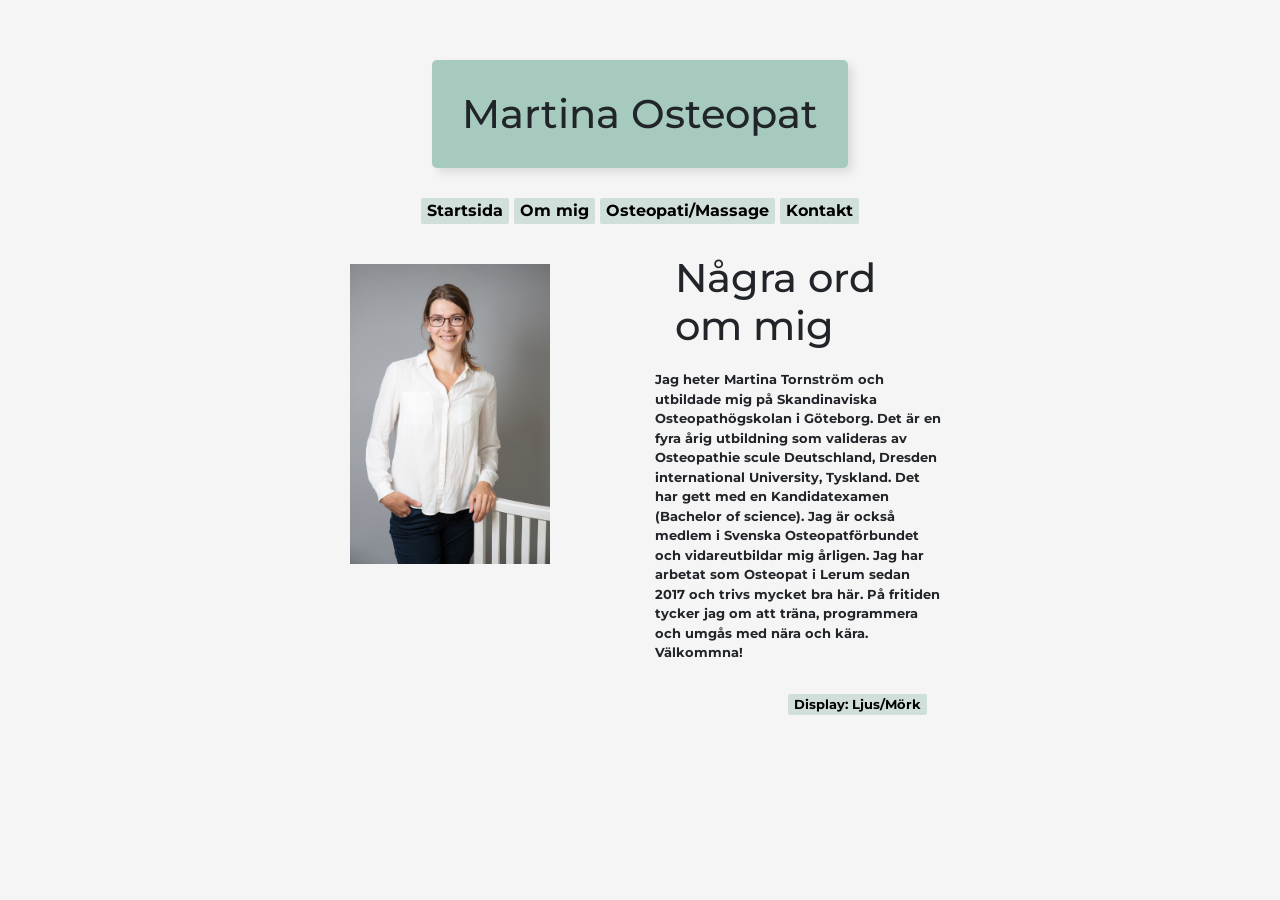
<file: about.html>
<!DOCTYPE html>
<html lang="en">
<head>
    <meta charset="UTF-8">
    <meta http-equiv="X-UA-Compatible" content="IE=edge">
    <meta name="viewport" content="width=device-width, initial-scale=1.0">

    <meta name="description" content='osteopat, about, om'/>
    <meta name="keywords"	content='smärta, värk, stelhet, osteopat, Om mig, Martina Osteopat, about'/>
    <meta property="og:type" content="website"/>
    <meta property="og:title" content="kontakt">

    <title>Om mig</title>

    <link rel="stylesheet" href="css/bootstrap/css/bootstrap.min.css">
    
    <link rel="stylesheet" href="css/style.css">

    <link rel="preconnect" href="https://fonts.googleapis.com">
    <link rel="preconnect" href="https://fonts.gstatic.com" crossorigin>
    <link href="https://fonts.googleapis.com/css2?family=Montserrat:wght@100&display=swap" rel="stylesheet">
    <script src="https://ajax.googleapis.com/ajax/libs/jquery/3.5.1/jquery.min.js"></script>
    <script src="script/script.js"></script>

</head>
<body>
    <header><h1>Martina Osteopat</h1></header>
    <div class="mobile-container">

        <div class="topnav">
          <a href="index.html" class="active">Startsida</a>
          <div id="myLinks">
            <a href="index.html">Startsida</a>
            <a href="about.html">Om mig</a>
            <a href="osteopati.html">Osteopati/Massage</a>
            <a href="Kontakt.html">Kontakt</a>
          </div>
          <a href="javascript:void(0);" class="icon" onclick="mobilmenu()">
            <i class="fa fa-bars"></i>
          </a>
        </div>
    </div>  
   
    <div class="desk-container">
    <nav class="buttons">
        <a href="index.html"><button>Startsida</button></a>
        <a href="about.html"><button>Om mig</button></a>
        <a href="osteopati.html"><button>Osteopati/Massage</button></a>
        <a href="Kontakt.html"><button>Kontakt</button></a>
    </nav>

    </div>
        
   
    <div class="container">
        <div class="row">
               <div  class="col-2 col-md-2" id="picStart"></div>
            
                <div class="col-md-4" style="text-align:center;" id="pics"> 
                  <img width="100%" class="portrait" src="img/Martina Tornström-4567 s.jpg" alt="porträtt på Martina" title="Martina"> 
                </div>

                <div class="col-md-4">
                    <div class="row">
                    <div class="col-md-10">
                        <h1 class="about">Några ord om mig</h1>
                        <p> Jag heter Martina Tornström och utbildade mig på Skandinaviska Osteopathögskolan i Göteborg. Det är en fyra årig utbildning som valideras av Osteopathie scule Deutschland, Dresden international University, Tyskland. Det har gett med en Kandidatexamen (Bachelor of science). Jag är också medlem i Svenska Osteopatförbundet och vidareutbildar mig årligen. Jag har arbetat som Osteopat i Lerum sedan 2017 och trivs mycket bra här. På fritiden tycker jag om att träna, programmera och umgås med nära och kära. Välkommna!</p> 
                        <div class="display">
                          <button id="mode" onclick="darkMode()">Display: Ljus/Mörk</button> 
                        </div>
                        
                    </div>
                    <div class="col-md-2"></div>
                    </div>
                </div>
                <div  class="col-md-2"></div>
            
        </div>  
    </div>

    
</body>
</html>
</file>
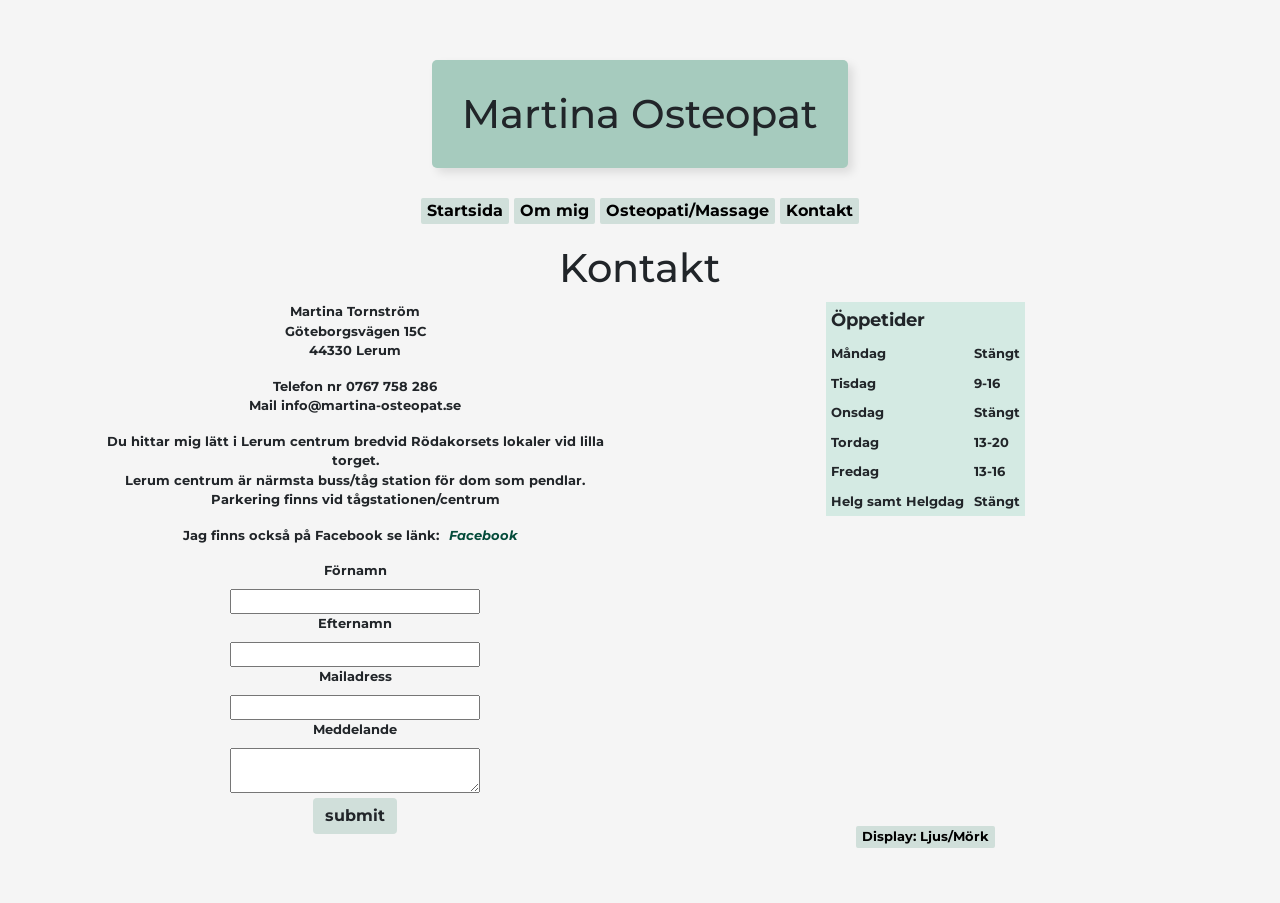
<file: Kontakt.html>
<!DOCTYPE html>
<html lang="en">
<head>
    <meta charset="UTF-8">
    <meta http-equiv="X-UA-Compatible" content="IE=edge">
    <meta name="viewport" content="width=device-width, initial-scale=1.0">

    <meta name="description" content='kontakt, karta, öppetider, adress'/>
    <meta name="keywords"	content='smärta, värk, stelhet, osteopat, karta, map, hitta, öppetider,'/>
    <meta property="og:type" content="website"/>
    <meta property="og:title" content="kontakt">

    <title>Kontakt</title>

    <link rel="stylesheet" href="css/bootstrap/css/bootstrap.min.css">

    <link rel="stylesheet" href="css/style.css">

    <link rel="preconnect" href="https://fonts.googleapis.com">
    <link rel="preconnect" href="https://fonts.gstatic.com" crossorigin>
    <link href="https://fonts.googleapis.com/css2?family=Montserrat:wght@100&display=swap" rel="stylesheet">
    <script src="https://ajax.googleapis.com/ajax/libs/jquery/3.5.1/jquery.min.js"></script>
    <script src="script/script.js"></script>
   
</head>
<body>
    <header><h1>Martina Osteopat</h1></header>
    <div class="mobile-container">

        <div class="topnav">
          <a href="index.html" class="active">Startsida</a>
          <div id="myLinks">
            <a href="index.html">Startsida</a>
            <a href="about.html">Om mig</a>
            <a href="osteopati.html">Osteopati/Massage</a>
            <a href="Kontakt.html">Kontakt</a>
          </div>
          <a href="javascript:void(0);" class="icon" onclick="mobilmenu()">
            <i class="fa fa-bars"></i>
          </a>
        </div>
    </div>  
   
    <div class="desk-container">
    <nav class="buttons">
        <a href="index.html"><button>Startsida</button></a>
        <a href="about.html"><button>Om mig</button></a>
        <a href="osteopati.html"><button>Osteopati/Massage</button></a>
        <a href="Kontakt.html"><button>Kontakt</button></a>
    </nav>

    </div>
        

    <div class="container">

    <div>
        <h1 style="text-align: center;">Kontakt</h1> 
    </div>
 
    <div class="row">
        <div class="col-12">

            <div class="row">
                <div class="col-md-6" style="text-align: center;">
                    <p>Martina Tornström<br>Göteborgsvägen 15C<br>44330 Lerum</p>
                    <p>Telefon nr 0767 758 286 <br>Mail info@martina-osteopat.se</p>
                    <p>Du hittar mig lätt i Lerum centrum bredvid Rödakorsets lokaler vid lilla torget.<br>Lerum centrum är närmsta buss/tåg station för dom som pendlar. <br> Parkering finns vid tågstationen/centrum</p>
        
                    <p>Jag finns också på Facebook se länk:<a class="facebook" href="https://sv-se.facebook.com/MartinaOsteopat/" target="_blank">Facebook</a></p>
                </div>

                <div class="col-md-6">  
                    <table class="opend">
                        <tr><th colspan="2">Öppetider</th></tr>
                        <tr><td>Måndag</td><td>Stängt</td></tr>
                        <tr><td>Tisdag</td><td>9-16</td></tr>
                        <tr><td>Onsdag</td><td>Stängt</td></tr>
                        <tr><td>Tordag</td><td>13-20</td></tr>
                        <tr><td>Fredag</td><td>13-16</td></tr>
                        <tr><td>Helg samt Helgdag</td><td>Stängt</td></tr>
                    </table>    
                </div>  
            </div>
        </div>
    </div>

    <div class="row">   
        <div class="col-12">
            <div class="row">
                <div class="col-md-6" style="text-align: center;">      
                    <form action="" name="contactform" onsubmit="return validateForm()" method="post">
                        <label >Förnamn</label><br>
                        <input id="inputname" name="inputname" value="" style="width: 250px ;" type="text"><br>
                       
                        <label >Efternamn</label><br>
                        <input id="inputlastName" name="inputlastName" value="" style="width: 250px ;" type="text"><br>
                        
                        <label for="mailname">Mailadress</label><br>
                        <input style="width: 250px ;" type="email" id="inputemail" name="inputemail" value=""><br>
                        
                        <label for="message">Meddelande</label><br>
                        <textarea style="width: 250px;" name="comment" id="comment" value=""></textarea><br>
                     
                        <input type="submit" value="submit" id="submit" name="submit" class="btn"/>
                
                      </form>
                </div> 
                   
                <div class="col-md-6 map">
                    <div class="mapouter"><div class="gmap_canvas"><iframe width="300" height="250" id="gmap_canvas" src="https://maps.google.com/maps?q=G%C3%B6teborgsv%C3%A4gen%2015C%20Lerum&t=&z=13&ie=UTF8&iwloc=&output=embed" frameborder="0" scrolling="no" marginheight="0" marginwidth="0"></iframe><a href="https://putlocker-is.org"></a><br><style>.mapouter{position:relative;text-align:right;height:250px;width:300px;}</style><a href="https://www.embedgooglemap.net">how to add a google map to wordpress</a><style>.gmap_canvas {overflow:hidden;background:none!important;height:250px;width:300px;}</style></div></div>
                    
                    <div class="display">
    
                        <button id="mode" onclick="darkMode()">Display: Ljus/Mörk</button> 
                
                    </div>
                    
                    
                </div>  
            </div>

            
        </div>
    </div>
</div>
    
</body>
</html>
</file>
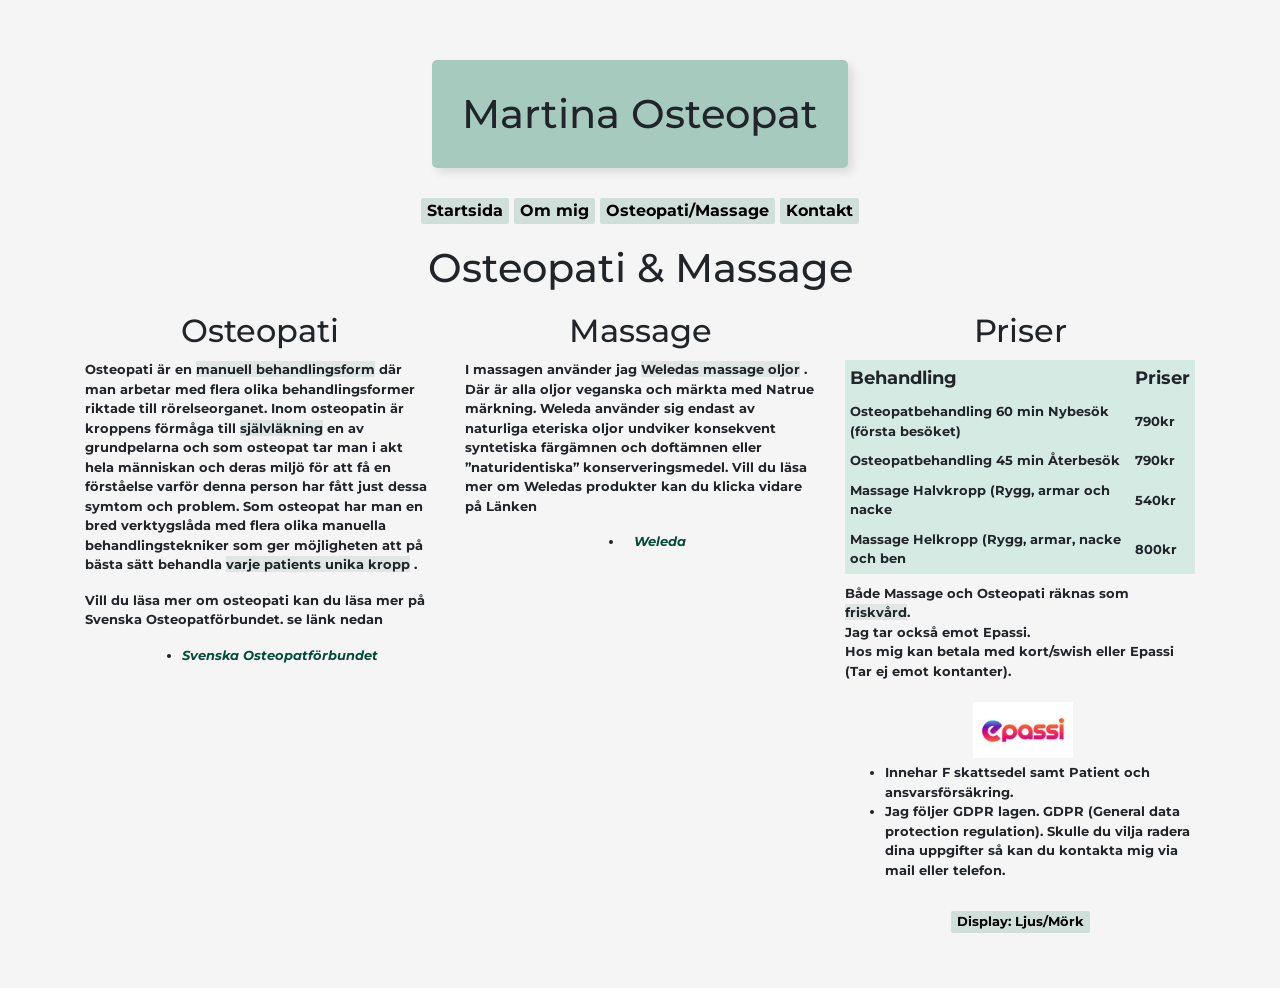
<file: osteopati.html>
<!DOCTYPE html>
<html lang="en">
<head>
    <meta charset="UTF-8">
    <meta http-equiv="X-UA-Compatible" content="IE=edge">
    <meta name="viewport" content="width=device-width, initial-scale=1.0">

    <meta name="description" content='osteopat, Osteopatbehandling, massage'/>
    <meta name="keywords"	content='smärta, värk, stelhet, osteopat, epassi,pris,friskvård, Martina Osteopat'/>
    <meta property="og:type" content="website"/>
    <meta property="og:title" content="kontakt">

    <title>Osteopati & massage</title>

    <link rel="stylesheet" href="css/bootstrap/css/bootstrap.min.css">
    
    <link rel="stylesheet" href="css/style.css">

    <link rel="preconnect" href="https://fonts.googleapis.com">
    <link rel="preconnect" href="https://fonts.gstatic.com" crossorigin>
    <link href="https://fonts.googleapis.com/css2?family=Montserrat:wght@100&display=swap" rel="stylesheet">
    <script src="https://ajax.googleapis.com/ajax/libs/jquery/3.5.1/jquery.min.js"></script>
    <script src="script/script.js"></script>

    
</head>
<header><h1>Martina Osteopat</h1></header>
<body class="container">
    
    
    <div class="mobile-container">

        <div class="topnav">
          <a href="index.html" class="active">Startsida</a>
          <div id="myLinks">
            <a href="index.html">Startsida</a>
            <a href="about.html">Om mig</a>
            <a href="osteopati.html">Osteopati/Massage</a>
            <a href="Kontakt.html">Kontakt</a>
          </div>
          <a href="javascript:void(0);" class="icon" onclick="mobilmenu()">
            <i class="fa fa-bars"></i>
          </a>
        </div>
    </div>  
   
    <div class="desk-container">
    <nav class="buttons">
        <a href="index.html"><button>Startsida</button></a>
        <a href="about.html"><button>Om mig</button></a>
        <a href="osteopati.html"><button>Osteopati/Massage</button></a>
        <a href="Kontakt.html"><button>Kontakt</button></a>
    </nav>

    </div>
    <h1>Osteopati & Massage</h1>
    
    <div class="row">
        
        <section class="col-md-4">
            <h2>Osteopati</h2>
            <p>Osteopati är en <span class="look">manuell behandlingsform</span> där man arbetar med flera olika behandlingsformer riktade till rörelseorganet. Inom osteopatin är kroppens förmåga till <span class="look">självläkning</span> en av grundpelarna och som osteopat tar man i akt hela människan och deras miljö för att få en förståelse varför denna person har fått just dessa symtom och problem. Som osteopat har man en bred verktygslåda med flera olika manuella behandlingstekniker som ger möjligheten att på bästa sätt behandla <span class="look">varje patients unika kropp</span> .</p>
            
            <p>Vill du läsa mer om osteopati kan du läsa mer på Svenska Osteopatförbundet. se länk nedan</p>
            <ul><li><a class="Sklink" href="https://www.osteopatforbundet.se/om-osteopati/" target="_blank">Svenska Osteopatförbundet</a></li></ul>  
        </section>

        <section class="col-md-4">
            <h2>Massage</h2>
            <p>I massagen använder jag <span class="look">Weledas massage oljor</span> . Där är alla oljor veganska och märkta med Natrue märkning. Weleda använder sig endast av naturliga eteriska oljor undviker konsekvent syntetiska färgämnen och doftämnen eller ”naturidentiska” konserveringsmedel. Vill du läsa mer om Weledas produkter kan du klicka vidare på Länken </p>
            <ul><li><a class="facebook" href="https://www.weleda.se/av-naturen/kvalitet" target="_blank">Weleda</a></li></ul>
        </section>

        <section class="col-md-4">
            <h2>Priser</h2>
            <table class="prize">
                <tr><th>Behandling</th><th>Priser</th></tr>
                <tr><td>Osteopatbehandling 60 min Nybesök (första besöket) </td><td>790kr</td></tr>
                <tr><td>Osteopatbehandling 45 min Återbesök</td><td>790kr</td></tr>
                <tr><td>Massage Halvkropp (Rygg, armar och nacke</td><td>540kr</td></tr>
                <tr><td>Massage Helkropp (Rygg, armar, nacke och ben</td><td>800kr</td></tr>
            </table>
            
            <P>Både Massage och Osteopati räknas som <span class="look">friskvård</span>. <br> Jag tar också emot Epassi.<br> Hos mig kan betala med kort/swish eller Epassi (Tar ej emot kontanter).</P>
            <div class="row">
                <div class="col-2"></div>
                <div class="col-6"><img width="10%" class="epassi" src="img/epassi.jpg" alt="Epassi logga" title="Epassi logga"></div>
                <div class="col-2"></div>
            </div>
            
            <ul>
                <li>Innehar F skattsedel samt Patient och ansvarsförsäkring.</li>
                <li>Jag följer GDPR lagen. GDPR (General data protection regulation). Skulle du vilja radera dina uppgifter så kan du kontakta mig via mail eller telefon.</li>
            </ul>
            <div class="display">
    
                <button id="mode" onclick="darkMode()">Display: Ljus/Mörk</button> 

            </div>
        </section>
    </div>

</body>
</html>
</file>
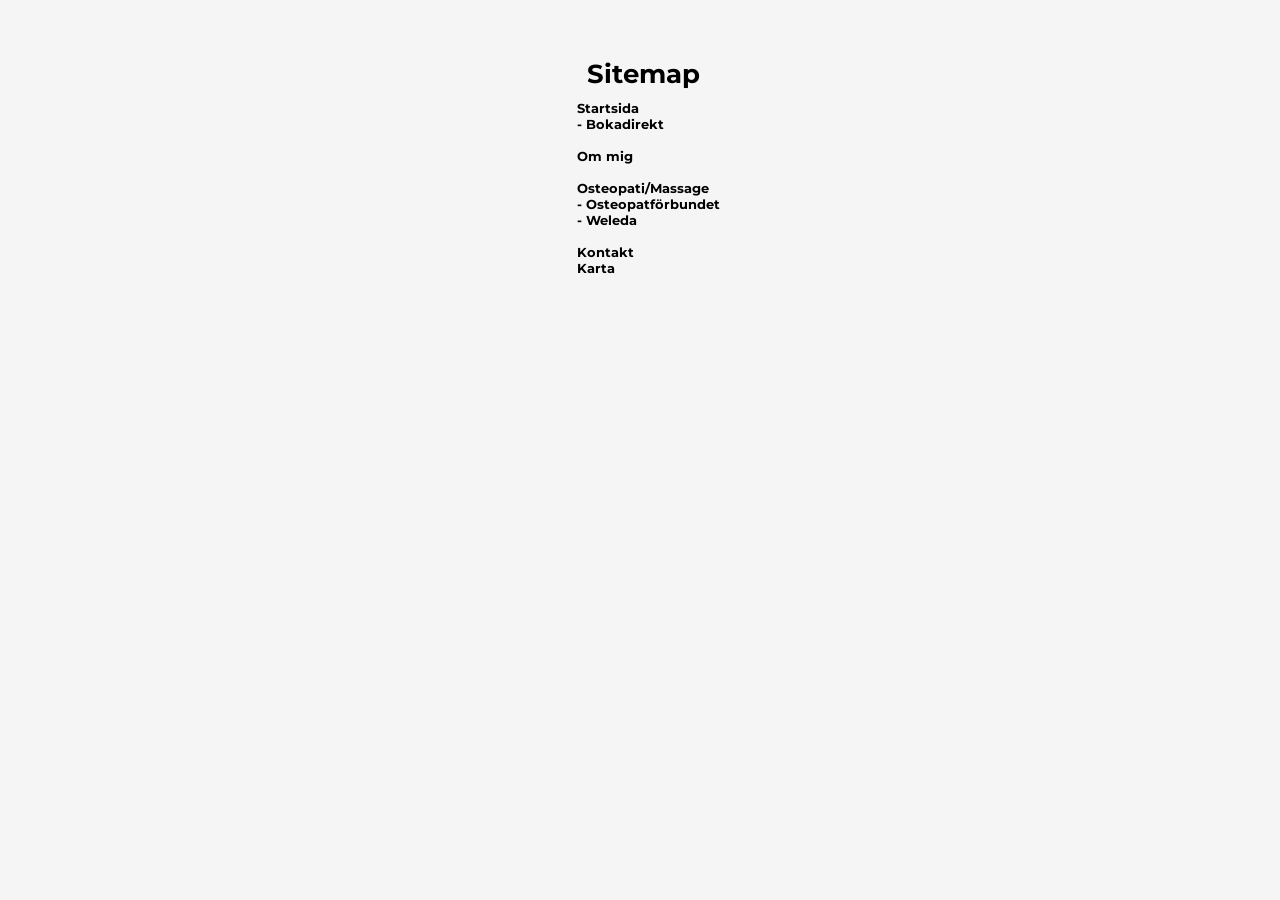
<file: sitemap.html>
<!DOCTYPE html>
<html lang="en">
<head>
    <meta charset="UTF-8">
    <meta http-equiv="X-UA-Compatible" content="IE=edge">
    <meta name="viewport" content="width=device-width, initial-scale=1.0">
    <title>Sitemap</title>
    <link rel="stylesheet" href="css/style.css">
    <link rel="preconnect" href="https://fonts.googleapis.com">
    <link rel="preconnect" href="https://fonts.gstatic.com" crossorigin>
    <link href="https://fonts.googleapis.com/css2?family=Montserrat:wght@100&display=swap" rel="stylesheet">   
    <script src="script/script.js"></script>
    
</head>
<body> 
    <div>
     <h1 class="sitemap">Sitemap</h1>

        <a class="sitemap" href="index.html">Startsida</a><br>
        <a class="sitemap" href="https://www.bokadirekt.se/places/martina-osteopat-20103"> - Bokadirekt</a><br><br>
        <a class="sitemap" href="about.html">Om mig</a><br><br>
        
        <a class="sitemap" href="osteopati.html">Osteopati/Massage</a><br>
        <a class="sitemap" href="https://www.osteopatforbundet.se/om-osteopati/"> - Osteopatförbundet</a><br>
        <a class="sitemap" href="https://www.weleda.se/av-naturen/kvalitet"> - Weleda</a><br><br>

        <a class="sitemap" href="Kontakt.html">Kontakt</a><br>
        <a class="sitemap" href="https://maps.google.com/maps?q=G%C3%B6teborgsv%C3%A4gen%2015C%20Lerum&t=&z=13&ie=UTF8&iwloc=&output=embed">Karta</a>
        <br>
        
    </div>
</body>
</html>
</file>
<file: css/style.css>
* {
    box-sizing: border-box;
   }

/* Slideshow container */
.slideshow-container {
  max-width: 1000px;
  position: relative;
  margin: auto;
}

.mySlides {
  display: none;
  margin: 10px;
}

/* Next & previous buttons */
.prev, .next {
  cursor: pointer;
  position: absolute;
  top: 50%;
  width: auto;
  margin-top: -22px;
  padding: 16px;
  color: white;
  font-weight: bold;
  font-size: 18px;
  transition: 0.6s ease;
  border-radius: 0 3px 3px 0;
  user-select: none;
}

.next {
  right: 0;
  border-radius: 3px 0 0 3px;
}

/* On hover, add a black background color with a little bit see-through */
.prev:hover, .next:hover {
  background-color: rgba(0,0,0,0.8);
}

/* Caption text */
.text {
  color: #f2f2f2;
  font-size: 15px;
  padding: 8px 12px;
  position: absolute;
  bottom: 8px;
  width: 100%;
  text-align: center;
}

/* Number text (1/3 etc) */
.numbertext {
  color: #f2f2f2;
  font-size: 12px;
  padding: 8px 12px;
  position: absolute;
  top: 0;
}

/* The dots/bullets/indicators */
.dot {
  cursor: pointer;
  height: 15px;
  width: 15px;
  margin: 0 2px;
  background-color: #bbb;
  border-radius: 50%;
  display: inline-block;
  transition: background-color 0.6s ease;
}

.active, .dot:hover {
  background-color: #717171;
}

/* Fading animation */
.fadex {
  animation-name: fadex;
  animation-duration: 1.5s;
}

@keyframes fadex {
  from {opacity: .4}
  to {opacity: 1}
}
   * {box-sizing:border-box}

/* Slideshow container */
.slideshow-container {
  max-width: 1000px;
  position: relative;
  margin: auto;
}

/* Hide the images by default */
.mySlides {
  display: none;
}

/* Next & previous buttons */
.prev, .next {
  cursor: pointer;
  position: absolute;
  top: 50%;
  width: auto;
  margin-top: -22px;
  padding: 16px;
  color: white;
  font-weight: bold;
  font-size: 18px;
  transition: 0.6s ease;
  border-radius: 0 3px 3px 0;
  user-select: none;
}

/* Position the "next button" to the right */
.next {
  right: 0;
  border-radius: 3px 0 0 3px;
}

/* On hover, add a black background color with a little bit see-through */
.prev:hover, .next:hover {
  background-color: rgba(0,0,0,0.8);
}

/* Caption text */
.text {
  color: #f2f2f2;
  font-size: 15px;
  padding: 8px 12px;
  position: absolute;
  bottom: 8px;
  width: 100%;
  text-align: center;
}

/* Number text (1/3 etc) */
.numbertext {
  color: #f2f2f2;
  font-size: 12px;
  padding: 8px 12px;
  position: absolute;
  top: 0;
}

/* The dots/bullets/indicators */
.dot {
  cursor: pointer;
  height: 15px;
  width: 15px;
  margin: 0 2px;
  background-color: #bbb;
  border-radius: 50%;
  display: inline-block;
  transition: background-color 0.6s ease;
}

.active, .dot:hover {
  background-color: #717171;
}

/* Fading animation */
.fadex {
  animation-name: fadex;
  animation-duration: 1.5s;
}

@keyframes fadex {
  from {opacity: .4}
  to {opacity: 1}
} 

body{
    width: 100%;
    font-family: 'Montserrat', sans-serif;
    font-weight: bold;
    background-color: whitesmoke;
    display: flex;
    flex-direction: column;
    align-items: center;
    font-size: small;
    padding: 40px;
}
section{
    display: flex;
    flex-direction: column; 
    align-items: center; 
}
header{
    background-color:rgb(166, 203, 190) ;
    padding: 20px;
    margin: 20px;
    border-radius: 5px;
    box-shadow: 5px 5px 10px rgba(0, 0, 0,0.1);
}

.buttons{
    margin: 10px;
    font-family: 'Montserrat', sans-serif;
    font-size: medium;
    border-style: none;
 
}
button{
    border-radius: 2px;
    font-weight: bold;
    border-style: none;
    background-color: rgb(208, 223, 218);
}
button:hover{
    background-color: rgb(104, 145, 134);
}
.booking{
    width: 70px;
}
.buttonbook{
    width: 85px;
    margin: 10px;
    margin-left: 100px;
    border-style: outset;
    background-color: whitesmoke;
    display: flex;
    flex-direction: column;
    align-items: center;
}
.buttonbook:hover{
    background-color: rgb(191, 200, 197);
}
.epassi{
    width: 100px;
    margin: 5px;
}
table{
    margin-bottom: 10px;
}
.prize{
    background-color: rgb(212, 234, 227);
}
td,tr{
    padding: 5px;  
    background-color: rgb(212, 234, 227);   
}
th{
    padding: 5px;
    background-color: rgb(212, 234, 227);
    font-size: large;
}
.opend{
    min-width: 100%;
    display: flex;
    flex-direction: column;
    align-items: center;
}
.Sklink{
    text-decoration: none;
    color: rgb(4, 75, 58);
    font-style: italic;
}
.Sklink:hover{
  text-decoration: none;
  background-color: #bbb;
  color: rgb(4, 75, 58); ;
}
.facebook{
    text-decoration: none;
    color:rgb(4, 75, 58);
    margin: 10px;
    font-style: italic;
}
.facebook:hover{
  text-decoration: none;
  background-color: #bbb;
  color: rgb(4, 75, 58); ;
}
.portrait{
    width: 200px;
    margin: 10px;
    margin-top: 30px;
}
.about{
    display: flex;
    flex-direction: row;
    align-content: center;
    margin: 20px;
}
h5,h4,h3,h6{
    margin: 10px;
    font-weight: bold;
}
h2, h1{
    margin: 10px;
}
.rubrik{
    margin: 20px;
}
.display{
    float: right;
    margin: 15px;
}
.map{
    display: flex;
    flex-direction: column;
    align-items: center;
}
#display, option{
    font-weight: bold;
}

#submit:hover{
  border-style: none;
  background-color: rgb(199, 202, 201)
}

.book{
    margin: 25px;
    padding: 10px;
    border-radius: 5px;
    background-color: rgb(208, 223, 218)
}
form{
    margin-bottom: 10px;
}
.dark-mode{
    background-color: rgb(67, 77, 92);
    color: white;
}
.dark-mode td{
  background-color: rgb(202, 209, 218) ;
  color: black;
}
.dark-mode th{
  background-color: rgb(202, 209, 218) ;
  color: black;
}
.dark-mode .prize{
  background-color: rgb(202, 209, 218) ;
  color: black;
}
.dark-mode .look{
  background-color:  rgb(67, 77, 92) ;
  color: white;
}
.dark-mode .Sklink{
  background-color:  rgb(67, 77, 92) ;
  color: white;
}
.dark-mode .facebook{
  background-color:  rgb(67, 77, 92) ;
  color: white;
}
.dark-mode .Sklink:hover{
  background-color:  rgb(100, 124, 161) ;
  color: white;
}
.dark-mode .facebook:hover{
  background-color:  rgb(98, 119, 150) ;
  color: white;
}
.dark-mode .rubrik{
    
    color: black;  
}
.dark-mode header{
    background-color: rgb(202, 209, 218) ;
    color: black;  
}
.dark-mode .book{
    background-color:  rgb(202, 209, 218) ;
}
.dark-mode button{
    background-color:white;
}
.dark-mode button:hover{
    background-color: rgb(173, 173, 183);
}
.dark-mode #submit{
  background-color: rgb(202, 209, 218)  ;
}
.dark-mode #submit:hover{
  background-color: rgb(173, 173, 183) ;
}


.mobile-container{
    display: none;
}
.desk-container{
    display: block;
}
input{
  font-weight: bold;
}
#comment{
  font-weight: bold;
}
#submit{
  font-weight: bold;
  border-style: none;
  background-color: rgb(208, 223, 218)
}
.look{
  background-color: rgb(223, 230, 227);
}
.sitemap{
  font-family: 'Montserrat', sans-serif;
  font-weight: bold;
  text-decoration: none;
  color: black;
}

@media only screen and (max-width: 600px){
    .desk-container{
        display: none;
    }
    .mobile-container {
        max-width: 480px;
        margin: auto;
        background-color: white;
        height: auto;
        color: rgb(50, 47, 47);
        border-radius: 10px;
        display:block;
      }
      
      .topnav {
        overflow: hidden;
        background-color: rgb(216, 225, 225);
        position: relative;
        border-radius: 5px;
      }
      
      .topnav #myLinks {
        display: none;
      }
      
      .topnav a {
        color: black;
        padding: 14px 16px;
        text-decoration: none;
        font-size: 17px;
        display: block;
      }
      
      .topnav a.icon {
        background: rgb(128, 153, 144);
        display: block;
        position: absolute;
        right: 0;
        top: 0;
        border-radius: 5px;
      }
      
      .topnav a:hover {
        background-color: rgb(133, 158, 146);
        color: black;
      }
      
      .active {
        background-color: rgb(166, 203, 190);
        color: white;
        width: 140px;
        border-radius: 5px;
      }
      .dark-mode .active{
        background-color: rgb(134, 139, 145);
      }
      .dark-mode .topnav a.icon {
        background-color: rgb(104, 108, 114);

      }
    
}
</file>
